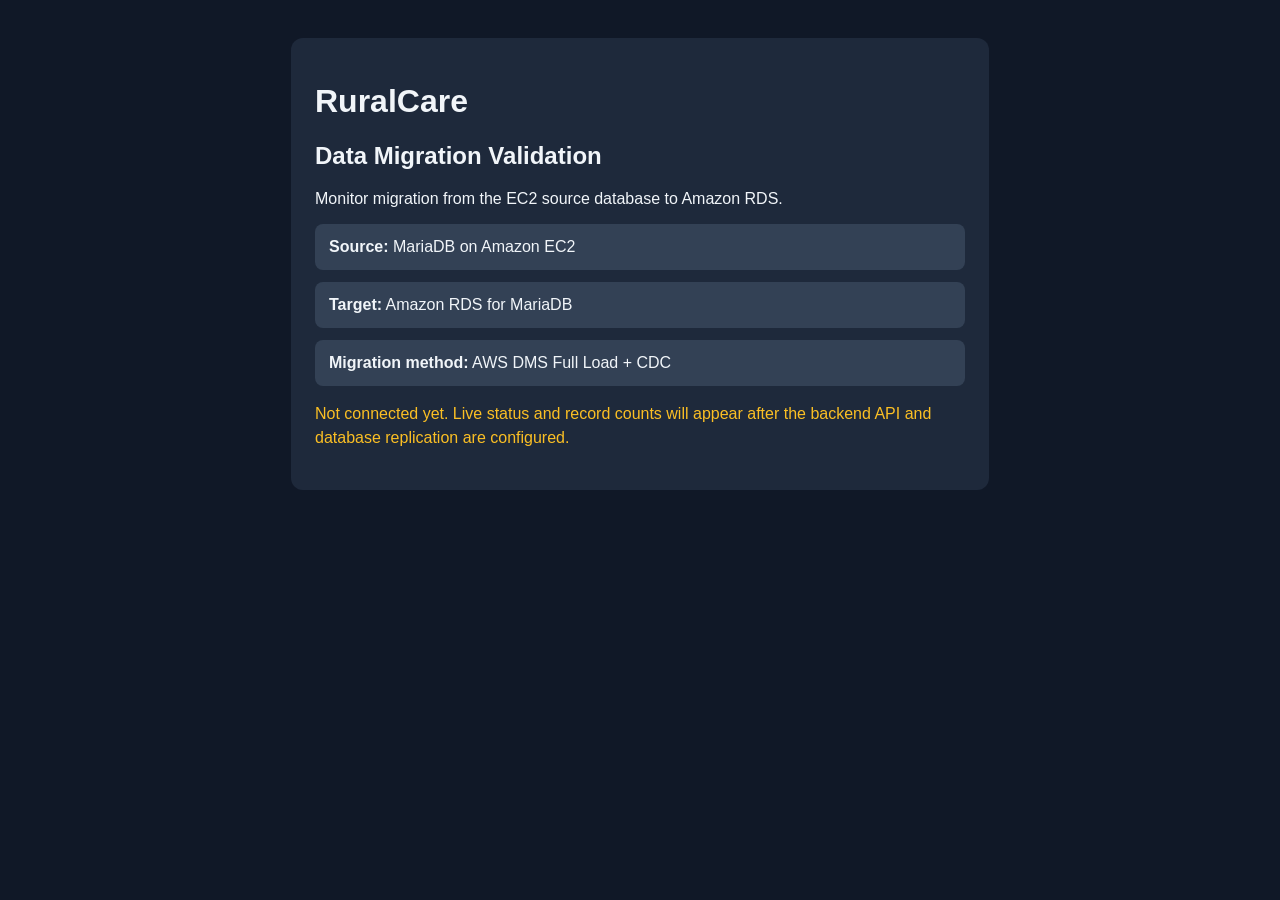
<file: frontend/migration.html>
<!DOCTYPE html>
<html lang="en">
<head>
  <meta charset="UTF-8">
  <meta name="viewport" content="width=device-width, initial-scale=1.0">
  <title>RuralCare - Migration Validation</title>
  <style>
    body {
      font-family: Arial, sans-serif;
      background: #101827;
      color: #f1f5f9;
      padding: 30px;
    }
    .panel {
      max-width: 650px;
      margin: auto;
      padding: 24px;
      background: #1e293b;
      border-radius: 12px;
    }
    .item {
      padding: 14px;
      margin: 12px 0;
      background: #334155;
      border-radius: 8px;
    }
    .note {
      color: #fbbf24;
      line-height: 1.5;
    }
  </style>
</head>
<body>
  <div class="panel">
    <h1>RuralCare</h1>
    <h2>Data Migration Validation</h2>
    <p>Monitor migration from the EC2 source database to Amazon RDS.</p>

    <div class="item">
      <strong>Source:</strong> MariaDB on Amazon EC2
    </div>
    <div class="item">
      <strong>Target:</strong> Amazon RDS for MariaDB
    </div>
    <div class="item">
      <strong>Migration method:</strong> AWS DMS Full Load + CDC
    </div>

    <p class="note">
      Not connected yet. Live status and record counts will appear
      after the backend API and database replication are configured.
    </p>
  </div>
</body>
</html>
</file>
